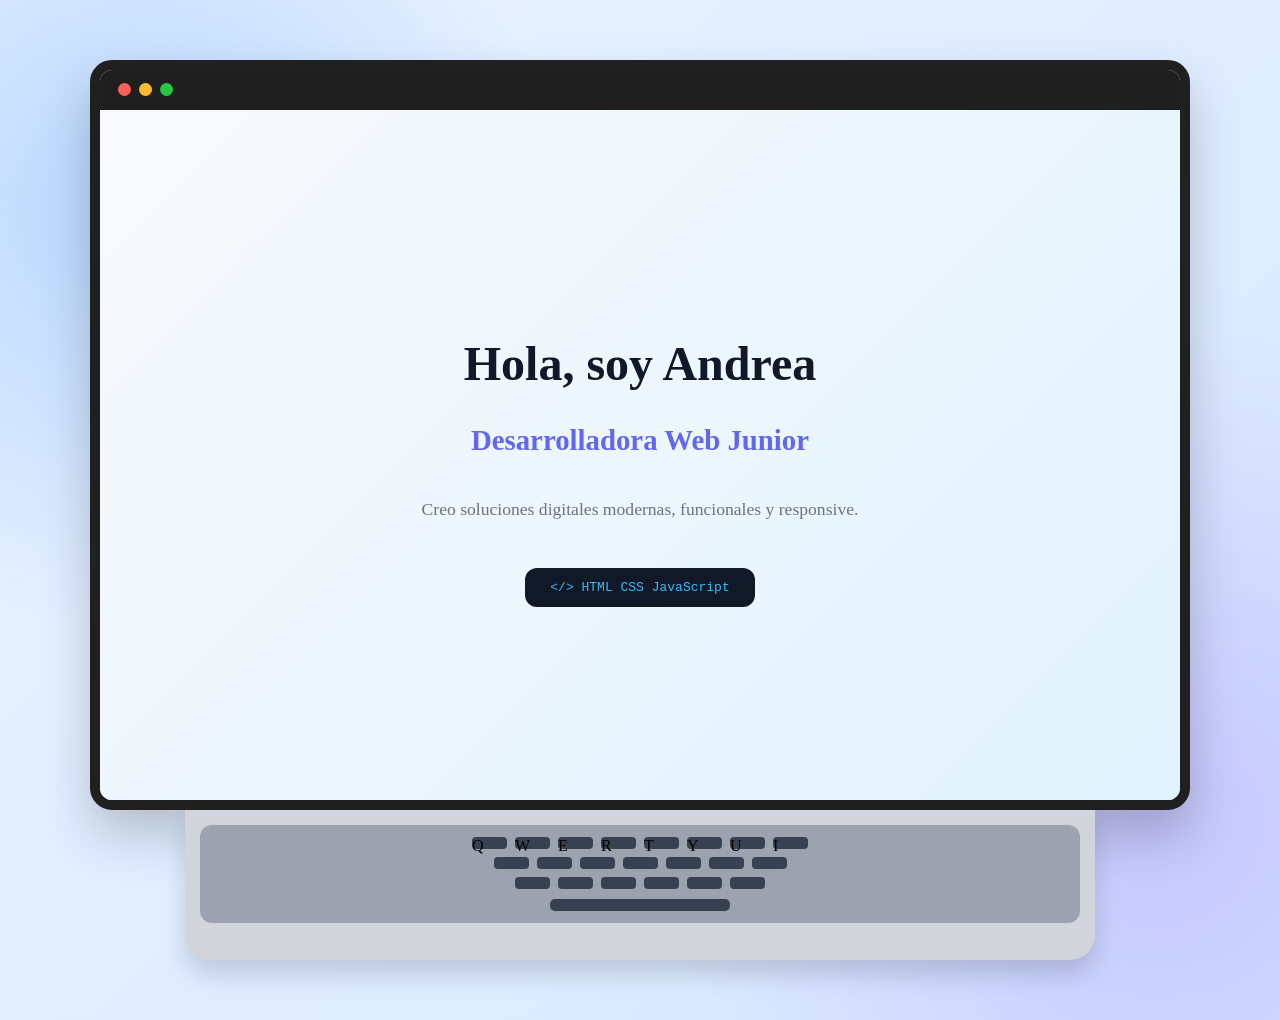
<file: Prueba/prueba.html>
<!DOCTYPE html>
<html lang="en">
<head>
    <meta charset="UTF-8">
    <meta name="viewport" content="width=device-width, initial-scale=1.0">
    <title>Document</title>
    <link rel="stylesheet" href="estilo.css">
    <link rel="stylesheet" href="responsive.css">
</head>
<body>
    <div class="computer">

    <div class="screen">

        <!-- Barra estilo Mac -->
        <div class="mac-bar">

            <div class="mac-buttons">

                <span class="close"></span>
                <span class="minimize"></span>
                <span class="maximize"></span>

            </div>

        </div>


        <!-- Contenido de tu portafolio -->

        <div class="screen-content">

            <h1>
                Hola, soy Andrea
            </h1>

            <h2>
                Desarrolladora Web Junior
            </h2>

            <p>
                Creo soluciones digitales modernas,
                funcionales y responsive.
            </p>


            <div class="screen-code">

                <span>&lt;/&gt;</span>
                HTML CSS JavaScript

            </div>

        </div>


    </div>


    <!-- Base de laptop -->

    <!-- Base de laptop -->

<div class="laptop-base">

    <div class="keyboard">

        <div class="row-key">
            <span>Q</span>
            <span>W</span>
            <span>E</span>
            <span>R</span>
            <span>T</span>
            <span>Y</span>
            <span>U</span>
            <span>I</span>
        </div>


        <div class="row-key">
            <span></span>
            <span></span>
            <span></span>
            <span></span>
            <span></span>
            <span></span>
            <span></span>
        </div>


        <div class="row-key">
            <span></span>
            <span></span>
            <span></span>
            <span></span>
            <span></span>
            <span></span>
        </div>


        <div class="space-key"></div>

    </div>

</div>


</div>
</body>
</html>
</file>
<file: Prueba/estilo.css>
body{

    min-height:100vh;

    background:
    radial-gradient(
        circle at 10% 20%,
        rgba(96,165,250,.35),
        transparent 30%
    ),
    radial-gradient(
        circle at 90% 80%,
        rgba(139,92,246,.25),
        transparent 35%
    ),
    linear-gradient(
        135deg,
        #EAF2FF,
        #D6E8FF
    );

}
/* CONTENEDOR DE LA COMPUTADORA */

.computer{

    width:90%;

    max-width:1100px;

    margin:60px auto;

}


/* PANTALLA */

.screen{

    background:white;

    border:10px solid #202020;

    border-radius:22px;

    overflow:hidden;

    min-height:650px;

    box-shadow:
    0 25px 50px rgba(0,0,0,.20);

}



/* BARRA SUPERIOR */

.mac-bar{

    height:40px;

    background:#1f1f1f;

    position:relative;

}



/* BOTONES MAC */

.mac-buttons{

    position:absolute;

    left:18px;

    top:13px;

    display:flex;

    gap:8px;

}


.mac-buttons span{

    width:13px;

    height:13px;

    border-radius:50%;

    display:block;

}



/* Rojo cerrar */

.close{

    background:#FF5F57;

}


/* Amarillo minimizar */

.minimize{

    background:#FFBD2E;

}


/* Verde maximizar */

.maximize{

    background:#28C840;

}



/* CONTENIDO DE LA PANTALLA */

.screen-content{

    min-height:610px;

    display:flex;

    flex-direction:column;

    justify-content:center;

    align-items:center;

    text-align:center;

    padding:40px;

    background:
    linear-gradient(
        135deg,
        #f8fafc,
        #e0f2fe
    );

}



.screen-content h1{

    font-size:3rem;

    color:#111827;

    margin-bottom:10px;

}



.screen-content h2{

    color:#6366f1;

    font-size:1.8rem;

}



.screen-content p{

    max-width:500px;

    color:#6b7280;

    font-size:1.1rem;

}



/* BLOQUE DE CODIGO */

.screen-code{

    margin-top:30px;

    padding:12px 25px;

    background:#111827;

    color:#38bdf8;

    border-radius:12px;

    font-family:monospace;

}



/* BASE DE LAPTOP */

.laptop-base{

    width:80%;

    height:120px;

    background:#d1d5db;

    margin:auto;

    border-radius:
    0 0 25px 25px;

    padding:15px;

    box-shadow:
    0 15px 25px rgba(0,0,0,.15);

}

.keyboard{

    background:#9ca3af;

    padding:12px;

    border-radius:12px;

}


.row-key{

    display:flex;

    justify-content:center;

    gap:8px;

    margin-bottom:8px;

}


.row-key span{

    width:35px;

    height:12px;

    background:#374151;

    border-radius:4px;

}


.space-key{

    width:180px;

    height:12px;

    background:#374151;

    border-radius:5px;

    margin:10px auto 0;

}
</file>
<file: Prueba/responsive.css>
/* =========================
      RESPONSIVE LAPTOP
========================= */


/* Tablets */

@media (max-width: 992px){


    .computer{

        width:95%;

        margin:40px auto;

    }


    .screen{

        min-height:550px;

        border-width:8px;

    }


    .screen-content{

        min-height:510px;

        padding:30px;

    }


    .screen-content h1{

        font-size:2.4rem;

    }


    .screen-content h2{

        font-size:1.5rem;

    }


    .laptop-base{

        height:90px;

        width:75%;

    }


}



/* Celulares */

@media (max-width:576px){


    .computer{

        width:100%;

        padding:15px;

        margin:25px auto;

    }



    .screen{

        border-width:5px;

        border-radius:15px;

    }



    .mac-bar{

        height:30px;

    }



    .mac-buttons{

        top:8px;

        left:12px;

    }



    .mac-buttons span{

        width:10px;

        height:10px;

    }



    .screen-content{

        min-height:400px;

        padding:20px;

    }



    .screen-content h1{

        font-size:1.8rem;

    }



    .screen-content h2{

        font-size:1.1rem;

    }



    .screen-content p{

        font-size:.9rem;

    }



    /* Reducimos teclado */

    .laptop-base{

        display:none;

    }


}
</file>
